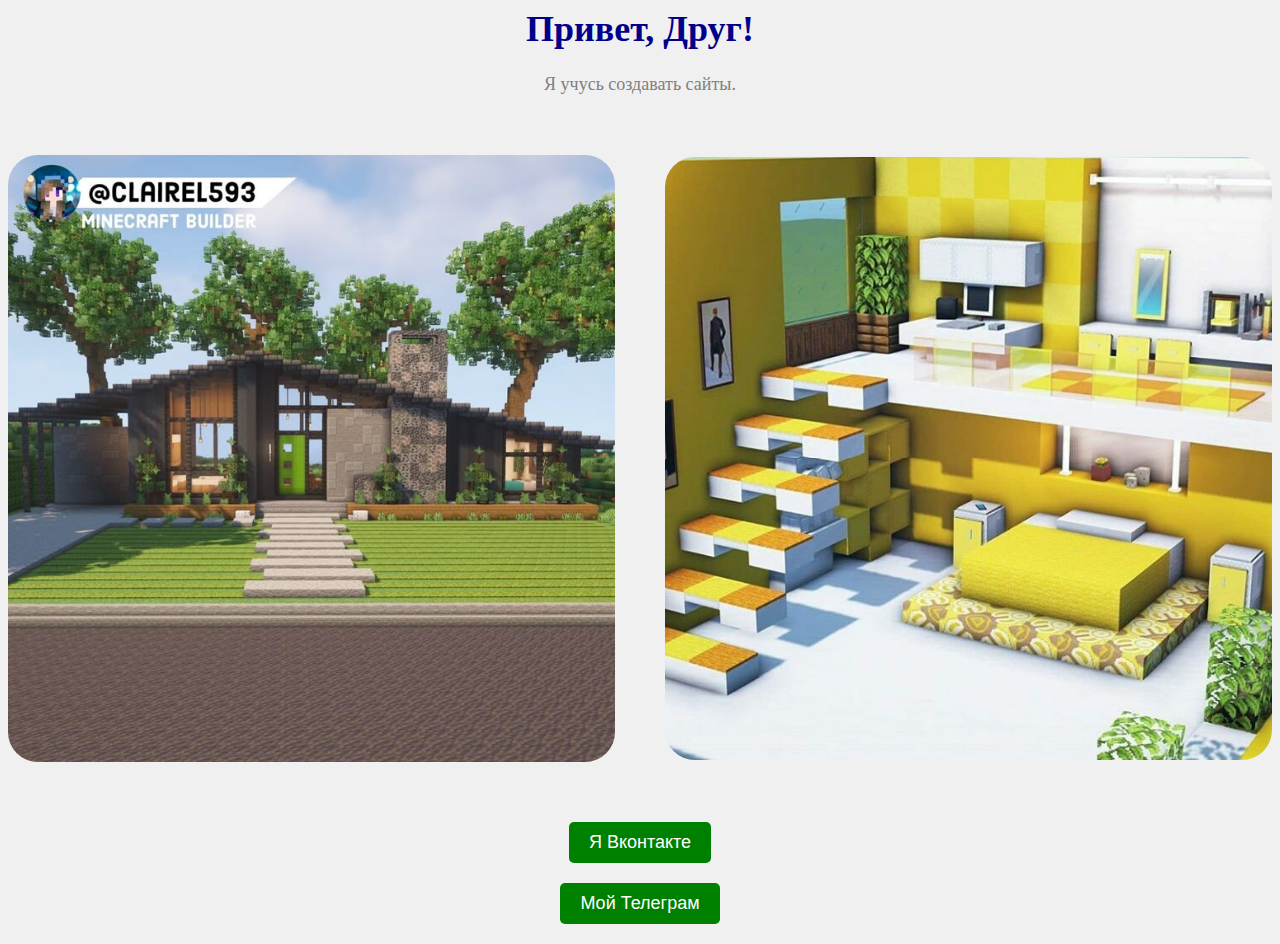
<file: index.html>
<html>
  <head>
    <meta charset="UTF-8" />
    <title>Моя страница</title>
    <link rel="stylesheet" href="style.css" />
  </head>

  <body>
    <h1>Привет, Друг!</h1>
    <p>Я учусь создавать сайты.</p>

    <div class="photos">
      <img src="18a5e3b1ce09423b276d5780b634ca0a.jpg" alt="Фото 1" />
      <img src="2d5d2b42af9f54fd3364bbd09b6e4064.jpg" alt="Фото 2" />
    </div>

    <button id="vkButton">Я Вконтакте</button>
    <button id="tgButton">Мой Телеграм</button>


    <script>

      const vkBtn = document.getElementById('vkButton');
      const tgBtn = document.getElementById('tgButton');

      vkBtn.addEventListener('click', function() {
        window.open('https://m.vk.com/feed/', '_blank');
      });
 
      tgBtn.addEventListener('click', function() {
        window.open('https://web.telegram.org/a/', '_blank');
      });
    </script>
  </body>
</html>
</file>
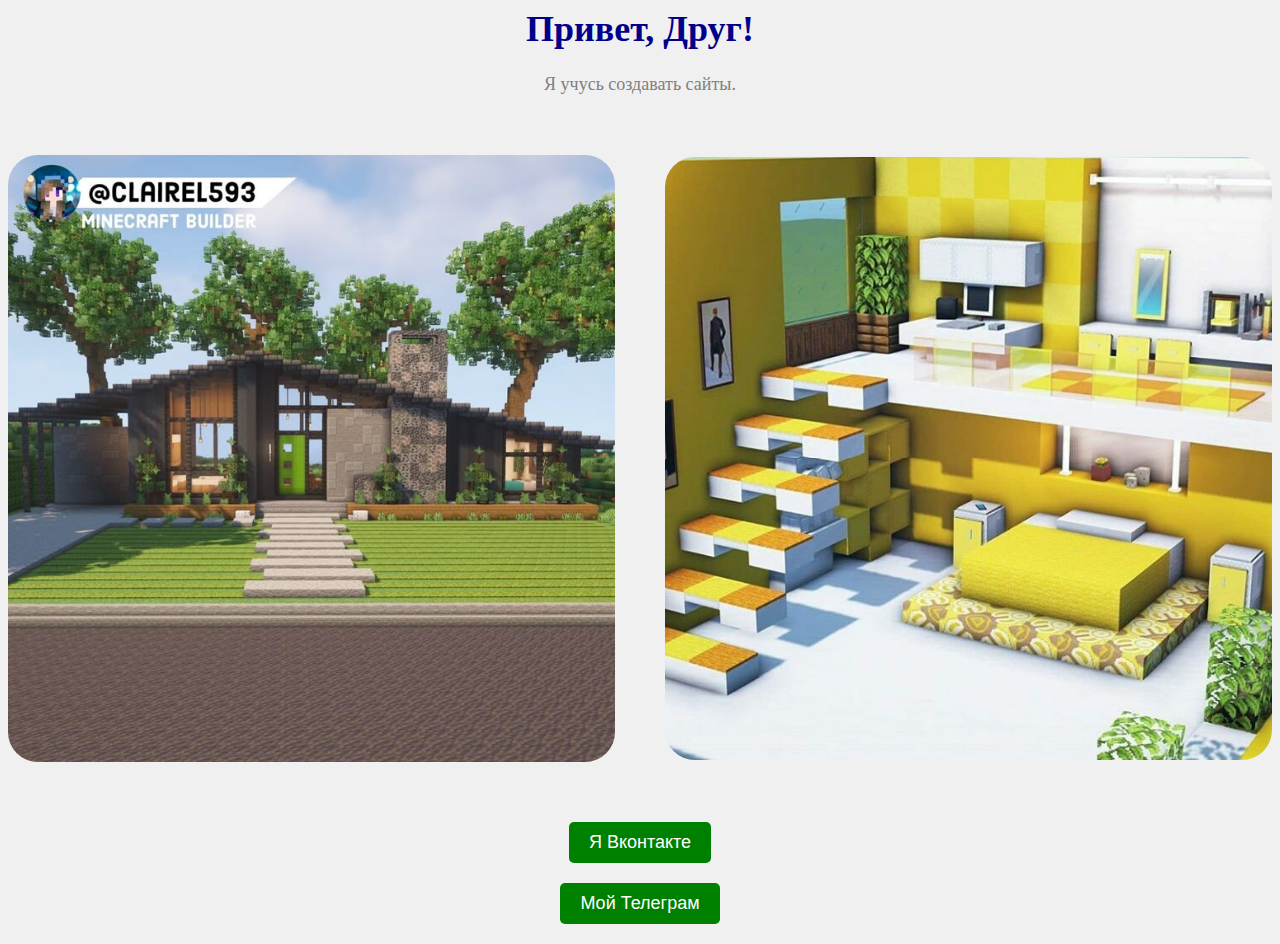
<file: Иван Бутько.index.html>
<html>
  <head>
    <meta charset="UTF-8" />
    <title>Моя страница</title>
    <link rel="stylesheet" href="style.css" />
  </head>

  <body>
    <h1>Привет, Друг!</h1>
    <p>Я учусь создавать сайты.</p>

    <div class="photos">
      <img src="18a5e3b1ce09423b276d5780b634ca0a.jpg" alt="Фото 1" />
      <img src="2d5d2b42af9f54fd3364bbd09b6e4064.jpg" alt="Фото 2" />
    </div>

    <button id="vkButton">Я Вконтакте</button>
    <button id="tgButton">Мой Телеграм</button>


    <script>

      const vkBtn = document.getElementById('vkButton');
      const tgBtn = document.getElementById('tgButton');

      vkBtn.addEventListener('click', function() {
        window.open('https://m.vk.com/feed/', '_blank');
      });
 
      tgBtn.addEventListener('click', function() {
        window.open('https://web.telegram.org/a/', '_blank');
      });
    </script>
  </body>
</html>
</file>
<file: style.css>
body {
  background-color: #f0f0f0;
  text-align: center;
}

h1 {
  color: darkblue;
  font-size: 36px;
}

p {
  color: gray;
  font-size: 18px;
}

img {
  border-radius: 10px;
  margin: 10px 0;
}

button {
  background-color: green;
  color: white;
  font-size: 18px;
  padding: 10px 20px;
  border: none;
  border-radius: 5px;
  cursor: pointer;
  display: block;
  margin: 20px auto;
}
.photos {
  display: flex;
  justify-content: space-between;
  align-items: center;
  margin: 50px 0;
}

.photos img {
  width: 48%;
  border-radius: 30px;
  object-fit: cover;
}
</file>
